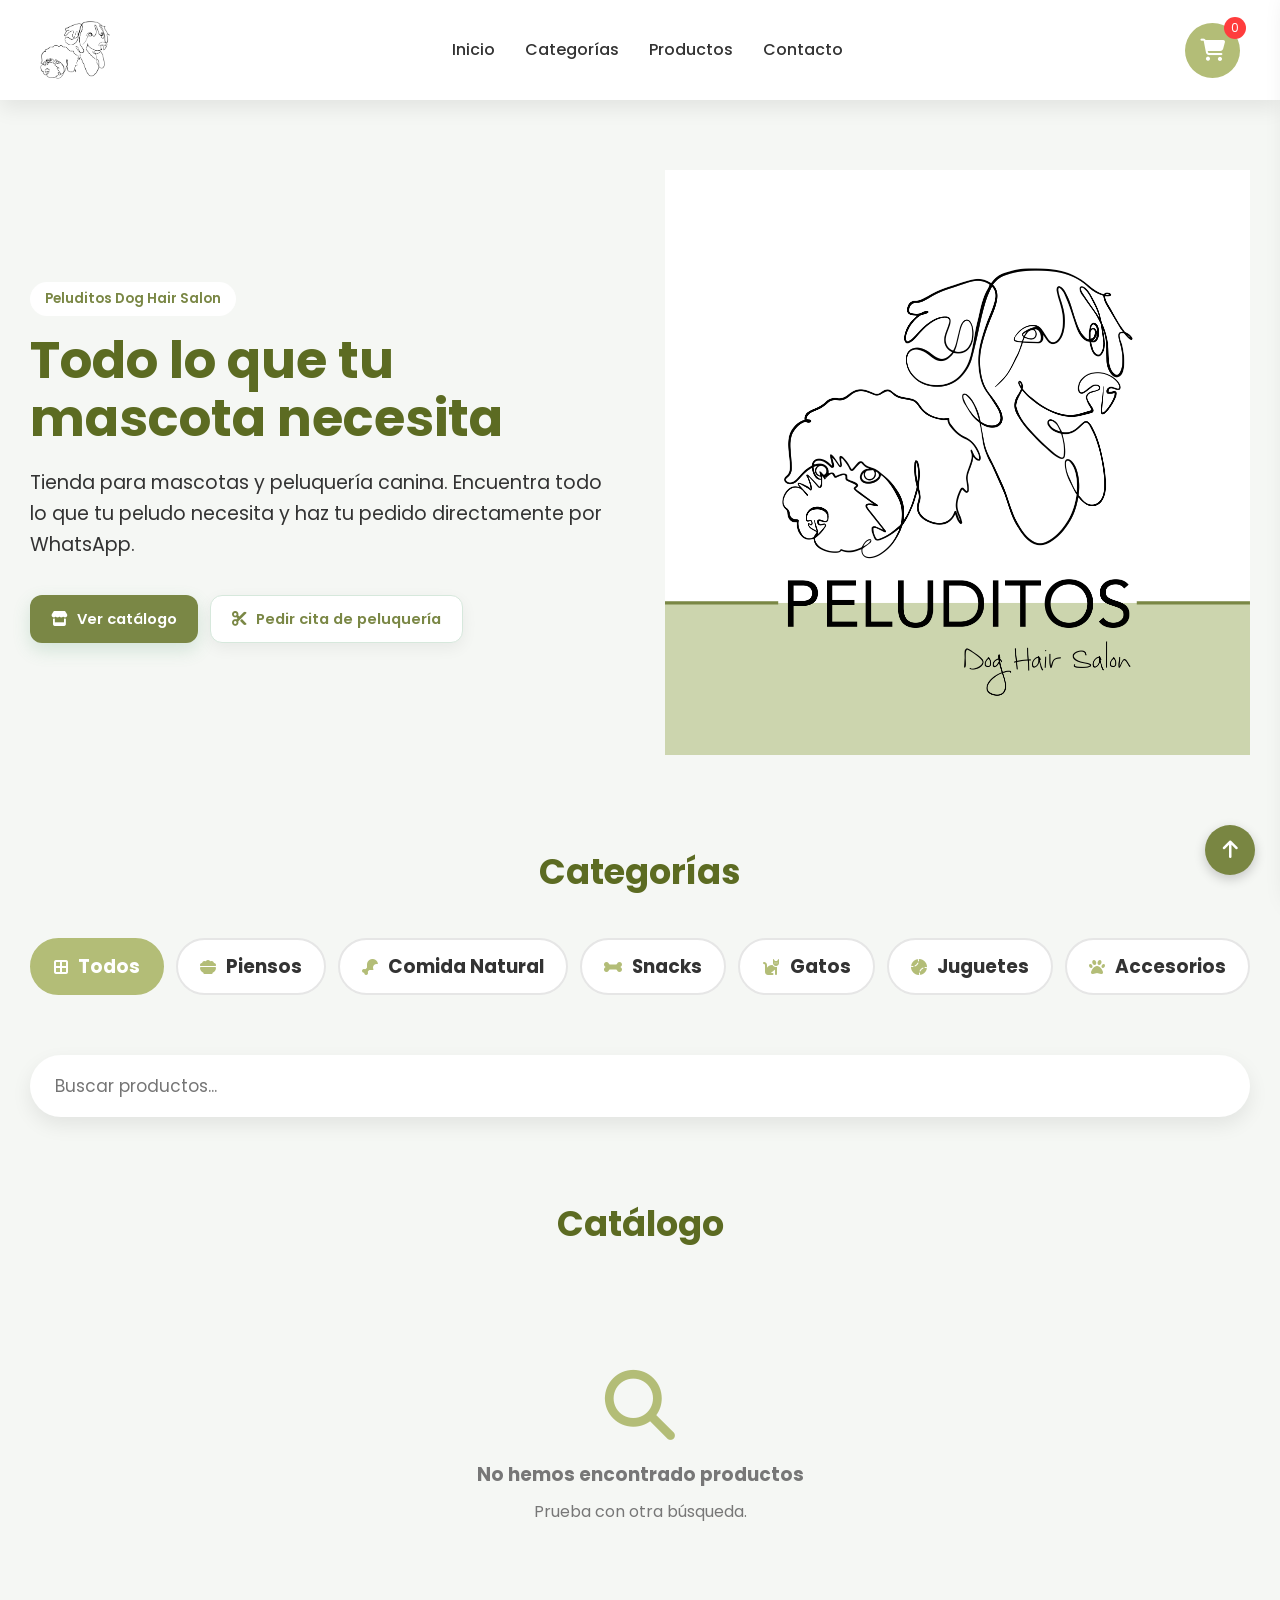
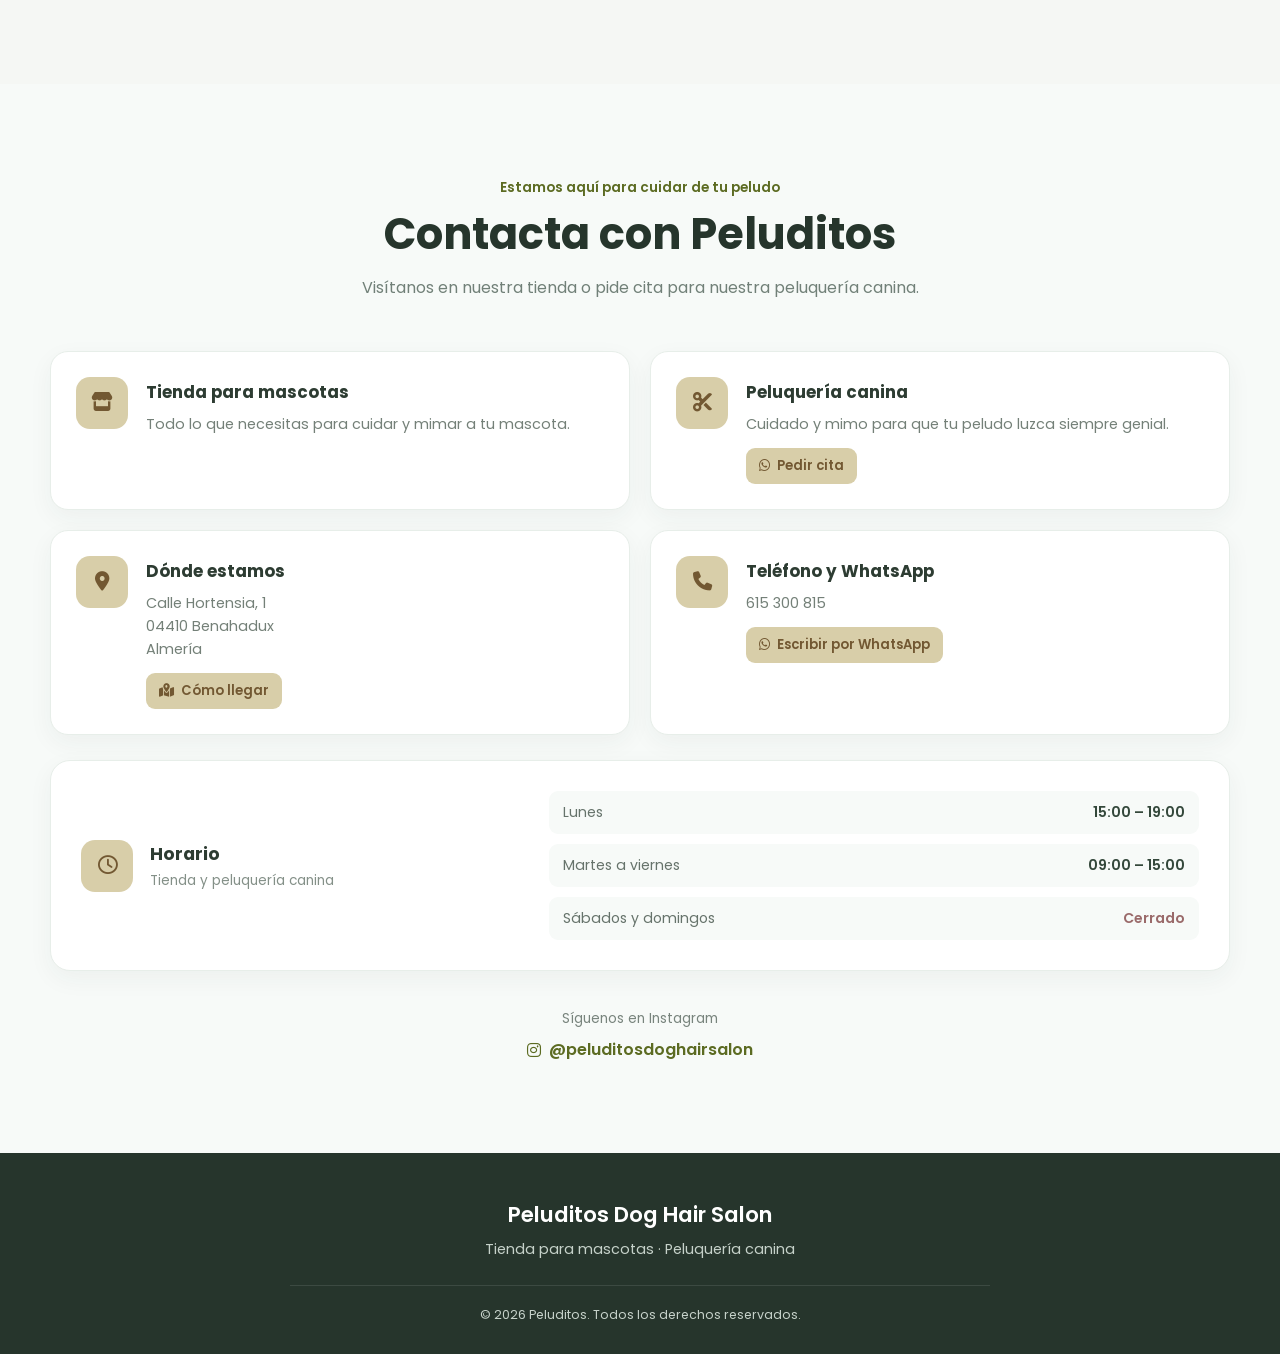
<file: index.html>
<!DOCTYPE html>
<html lang="es">

<head>

    <meta charset="UTF-8">
    <meta name="viewport" content="width=device-width, initial-scale=1.0">

    <title>Peluditos Dog Hair Salon | Tienda para mascotas</title>

    <meta name="description" content="Catálogo online de Peluditos.">

    <!-- Tipografía -->

    <link rel="preconnect" href="https://fonts.googleapis.com">

    <link rel="preconnect" href="https://fonts.gstatic.com" crossorigin>

    <link href="https://fonts.googleapis.com/css2?family=Poppins:wght@300;400;500;600;700&display=swap" rel="stylesheet">

    <!-- Font Awesome -->

    <link rel="stylesheet"
        href="https://cdnjs.cloudflare.com/ajax/libs/font-awesome/6.7.2/css/all.min.css">

    <!-- CSS -->

    <link rel="stylesheet" href="css/style.css">

</head>

<body>

    <!--=========================
            CABECERA
    ==========================-->

    <header class="header">

        <div class="logo">

            <img src="img/logo.png" alt="Peluditos">

        </div>

        <nav>

            <ul>

                <li><a href="#inicio">Inicio</a></li>

                <li><a href="#categorias">Categorías</a></li>

                <li><a href="#productos">Productos</a></li>

                <li><a href="#contacto">Contacto</a></li>

            </ul>

        </nav>

        <button id="btnCarrito" class="btn-carrito">

            <i class="fa-solid fa-cart-shopping"></i>

            <span id="contador">0</span>

        </button>

    </header>

    <!--=========================
            HERO
    ==========================-->

    <section id="inicio" class="hero">

        <div class="hero-texto">

            <span class="hero-etiqueta">
                Peluditos Dog Hair Salon
            </span>

            <h1>
                Todo lo que tu mascota necesita
            </h1>

            <p>
                Tienda para mascotas y peluquería canina.
                Encuentra todo lo que tu peludo necesita
                y haz tu pedido directamente por WhatsApp.
            </p>

            <div class="hero-botones">

                <a href="#productos" class="btn-principal">
                    <i class="fa-solid fa-store"></i>
                    Ver catálogo
                </a>

                <a
                    href="https://wa.me/34615300815?text=Hola%20Peluditos,%20quiero%20pedir%20cita%20para%20la%20peluquer%C3%ADa%20canina."
                    class="btn-cita"
                    target="_blank">

                    <i class="fa-solid fa-scissors"></i>
                    Pedir cita de peluquería

                </a>

            </div>

        </div>


        <div class="hero-imagen">

            <img
                src="img/hero.webp"
                alt="Peluditos - Tienda y peluquería canina">

        </div>

    </section>

    <!--=========================
            CATEGORÍAS
    ==========================-->

    <section id="categorias" class="categorias">

        <h2>Categorías</h2>

        <div id="listaCategorias"></div>

    </section>


    <!--=========================
            BUSCADOR
    ==========================-->

    <section class="buscador">

        <input
            type="text"
            id="txtBuscar"
            placeholder="Buscar productos...">

    </section>

    
    <!--=========================
            PRODUCTOS
    ==========================-->

    <section id="productos" class="productos">

        <h2>Catálogo</h2>

        <div id="listaProductos"></div>

    </section>

    <!--=========================
            PANEL CARRITO
    ==========================-->

    <aside id="panelCarrito">

        <!-- CABECERA -->

        <div class="cabecera-carrito">

            <h2>Tu pedido</h2>

            <button id="cerrarCarrito">

                <i class="fa-solid fa-xmark"></i>

            </button>

        </div>


        <!-- PRODUCTOS DEL CARRITO -->

        <div id="contenidoCarrito"></div>


        <!-- PIE DEL CARRITO -->

        <div class="pie-carrito">

            <h3>

                Total:

                <span id="importeTotal">
                    0,00 €
                </span>

            </h3>

            <button
                id="btnIrCarrito"
                class="btn-ir-carrito"
                type="button">

                <i class="fa-solid fa-cart-shopping"></i>

                Ir al carrito

            </button>

            <button
                id="btnVaciarCarrito"
                class="btn-vaciar-carrito"
                type="button">

                <i class="fa-solid fa-trash"></i>

                Vaciar carrito

            </button>
        </div>      

    </aside>

            <div id="modalProducto" class="modal-producto">

                <div class="modal-contenido">

                    <button id="cerrarModal" class="cerrar-modal">
                        <i class="fa-solid fa-xmark"></i>
                    </button>

                    <div id="contenidoModal"></div>

                </div>

            </div>
        <div id="overlay"></div>

    <!--=========================
            CONTACTO
    ==========================-->

    <section id="contacto" class="contacto">

        <div class="contacto-contenedor">

            <div class="contacto-titulo">

                <span class="contacto-etiqueta">
                    Estamos aquí para cuidar de tu peludo
                </span>

                <h2>
                    Contacta con Peluditos
                </h2>

                <p>
                    Visítanos en nuestra tienda o pide cita
                    para nuestra peluquería canina.
                </p>

            </div>


            <!--=========================
                    INFORMACIÓN
            ==========================-->

            <div class="contacto-grid">


                <!-- TIENDA -->

                <div class="contacto-card">

                    <div class="contacto-icono">

                        <i class="fa-solid fa-store"></i>

                    </div>

                    <div>

                        <h3>
                            Tienda para mascotas
                        </h3>

                        <p>
                            Todo lo que necesitas para
                            cuidar y mimar a tu mascota.
                        </p>

                    </div>

                </div>


                <!-- PELUQUERÍA -->

                <div class="contacto-card">

                    <div class="contacto-icono">

                        <i class="fa-solid fa-scissors"></i>

                    </div>

                    <div>

                        <h3>
                            Peluquería canina
                        </h3>

                        <p>
                            Cuidado y mimo para que tu
                            peludo luzca siempre genial.
                        </p>

                        <a
                            href="https://wa.me/34615300815?text=Hola%20Peluditos,%20quiero%20pedir%20cita%20para%20la%20peluquer%C3%ADa%20canina."
                            class="contacto-boton"
                            target="_blank">

                            <i class="fa-brands fa-whatsapp"></i>

                            Pedir cita

                        </a>

                    </div>

                </div>


                <!-- DIRECCIÓN -->

                <div class="contacto-card">

                    <div class="contacto-icono">

                        <i class="fa-solid fa-location-dot"></i>

                    </div>

                    <div>

                        <h3>
                            Dónde estamos
                        </h3>

                        <p>
                            Calle Hortensia, 1<br>
                            04410 Benahadux<br>
                            Almería
                        </p>

                        <a
                            href="https://www.google.com/maps/search/?api=1&query=Calle+Hortensia+1,+04410+Benahadux,+Almer%C3%ADa"
                            class="contacto-boton"
                            target="_blank">

                            <i class="fa-solid fa-map-location-dot"></i>

                            Cómo llegar

                        </a>

                    </div>

                </div>


                <!-- TELÉFONO -->

                <div class="contacto-card">

                    <div class="contacto-icono">

                        <i class="fa-solid fa-phone"></i>

                    </div>

                    <div>

                        <h3>
                            Teléfono y WhatsApp
                        </h3>

                        <p>
                            615 300 815
                        </p>

                        <a
                            href="https://wa.me/34615300815"
                            class="contacto-boton"
                            target="_blank">

                            <i class="fa-brands fa-whatsapp"></i>

                            Escribir por WhatsApp

                        </a>

                    </div>

                </div>


            </div>


            <!--=========================
                    HORARIO
            ==========================-->

            <div class="horario">

                <div class="horario-cabecera">

                    <i class="fa-regular fa-clock"></i>

                    <div>

                        <h3>
                            Horario
                        </h3>

                        <p>
                            Tienda y peluquería canina
                        </p>

                    </div>

                </div>


                <div class="horario-lineas">

                    <div class="horario-linea">

                        <span>
                            Lunes
                        </span>

                        <strong>
                            15:00 – 19:00
                        </strong>

                    </div>


                    <div class="horario-linea">

                        <span>
                            Martes a viernes
                        </span>

                        <strong>
                            09:00 – 15:00
                        </strong>

                    </div>


                    <div class="horario-linea cerrado">

                        <span>
                            Sábados y domingos
                        </span>

                        <strong>
                            Cerrado
                        </strong>

                    </div>

                </div>

            </div>


            <!--=========================
                    INSTAGRAM
            ==========================-->

            <div class="contacto-instagram">

                <p>
                    Síguenos en Instagram
                </p>

                <a
                    href="https://www.instagram.com/peluditosdoghairsalon/"
                    target="_blank">

                    <i class="fa-brands fa-instagram"></i>

                    @peluditosdoghairsalon

                </a>

            </div>


        </div>

    </section>


    <!--=========================
            FOOTER
    ==========================-->

    <footer class="footer">

        <div class="footer-contenido">

            <h2>
                Peluditos Dog Hair Salon
            </h2>

            <p>
                Tienda para mascotas · Peluquería canina
            </p>

            <p class="footer-copy">
                © 2026 Peluditos. Todos los derechos reservados.
            </p>

        </div>

    </footer>

    <button
        id="btnSubir"
        class="btn-subir"
        aria-label="Subir a categorías">

        <i class="fa-solid fa-arrow-up"></i>

    </button>
  
    <!-- JavaScript -->

        <script src="js/datos.js"></script>
        <script src="js/productos.js"></script>
        <script src="js/categorias.js"></script>
        <script src="js/ui.js"></script>
        <script src="js/carrito.js"></script>
        <script src="js/buscador.js"></script>
        <script src="js/whatsapp.js"></script>
        <script src="js/app.js"></script>

</body>

</html>
</file>
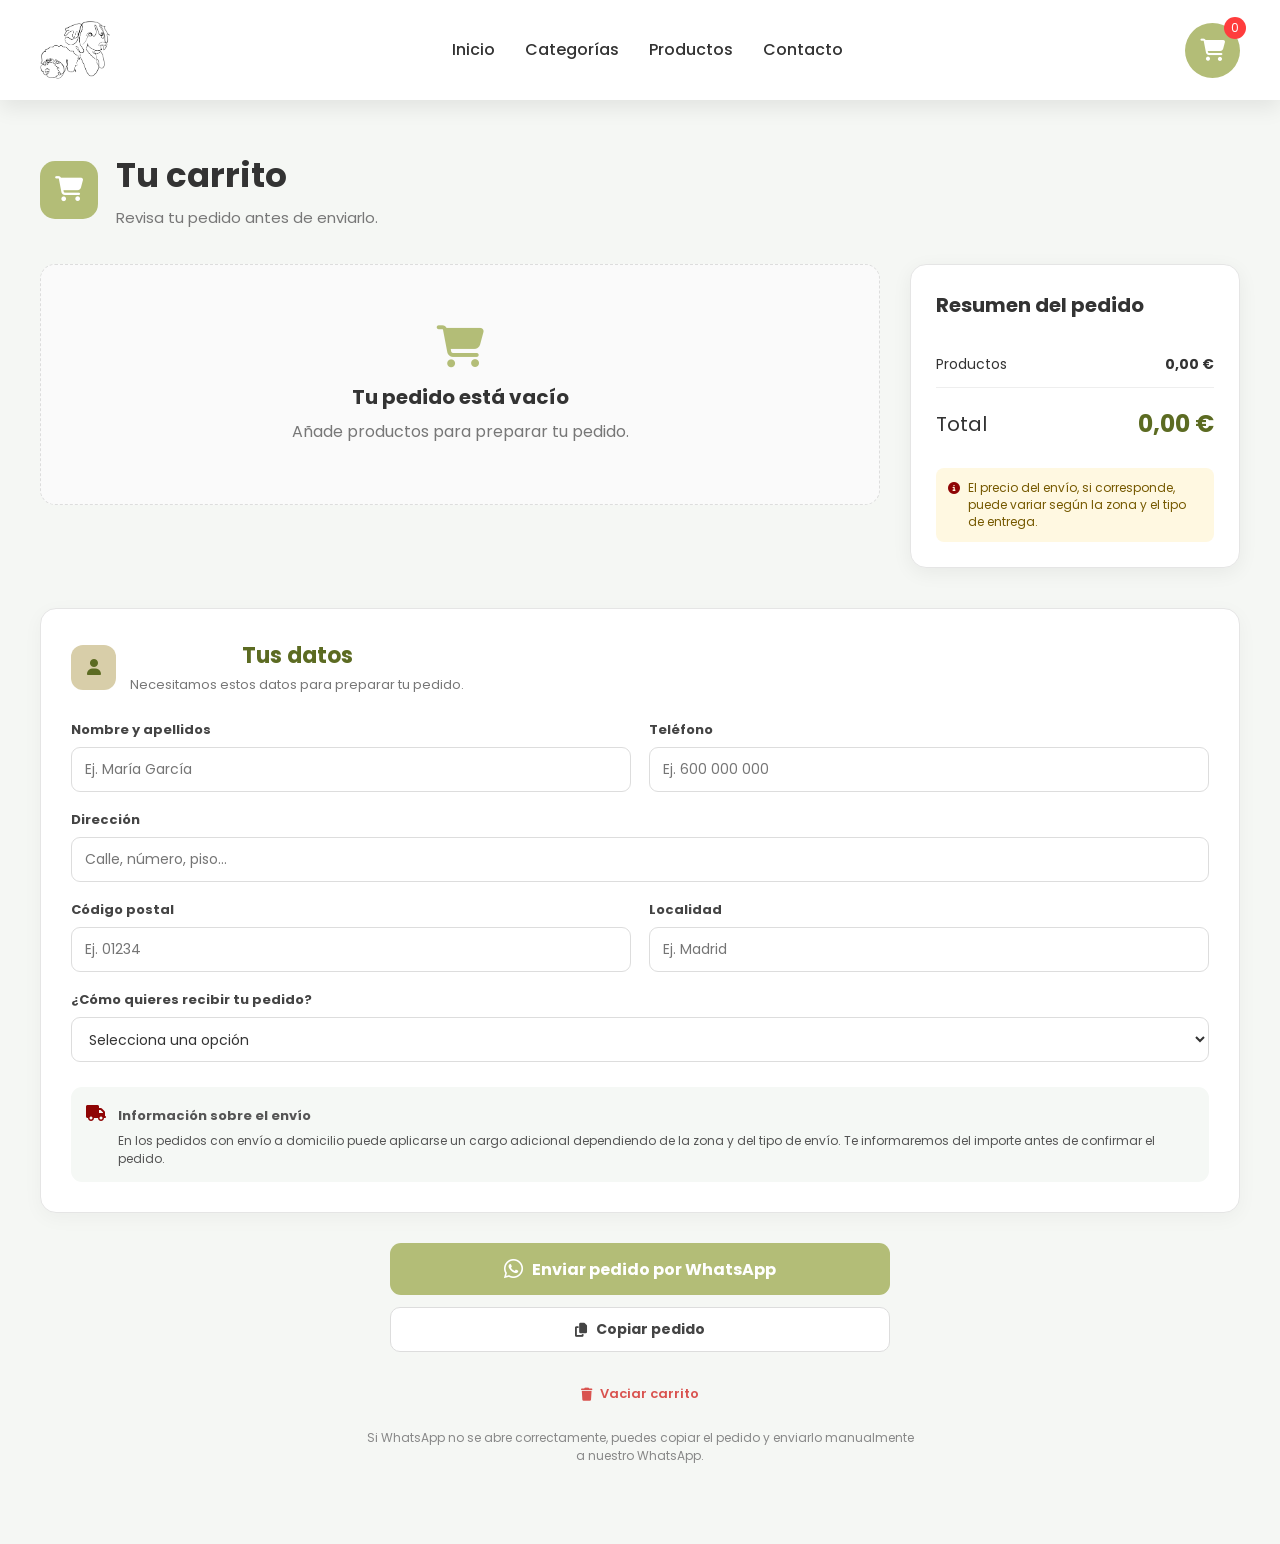
<file: carrito.html>
<!DOCTYPE html>
<html lang="es">

<head>

    <meta charset="UTF-8">

    <meta
        name="viewport"
        content="width=device-width, initial-scale=1.0"
    >

    <title>Tu carrito | Peluditos</title>


    <!-- CSS -->

    <link
        rel="stylesheet"
        href="css/style.css"
    >

    <link
    href="https://fonts.googleapis.com/css2?family=Poppins:wght@300;400;500;600;700&display=swap"
    rel="stylesheet"
>

    <!-- Font Awesome -->

    <link
        rel="stylesheet"
        href="https://cdnjs.cloudflare.com/ajax/libs/font-awesome/6.5.2/css/all.min.css"
    >

</head>


<body>

<!--=========================
        CABECERA
==========================-->

<header class="header">


    <div class="logo">

        <a href="index.html">

            <img
                src="img/logo.png"
                alt="Peluditos"
            >

        </a>

    </div>


    <nav>

        <ul>

            <li>
                <a href="index.html#inicio">
                    Inicio
                </a>
            </li>


            <li>
                <a href="index.html#categorias">
                    Categorías
                </a>
            </li>


            <li>
                <a href="index.html#productos">
                    Productos
                </a>
            </li>


            <li>
                <a href="index.html#contacto">
                    Contacto
                </a>
            </li>

        </ul>

    </nav>


    <a
        href="carrito.html"
        id="btnCarrito"
        class="btn-carrito"
        aria-label="Abrir carrito"
    >

        <i class="fa-solid fa-cart-shopping"></i>

        <span id="contador">
            0
        </span>

    </a>


</header>

    <!-- =====================================================
         CONTENIDO
    ====================================================== -->

    <main class="pagina-carrito">


        <div class="contenedor-carrito">


            <!-- =================================================
                 TÍTULO
            ================================================== -->

            <div class="titulo-pagina">

                <span>

                    <i class="fa-solid fa-cart-shopping"></i>

                </span>


                <div>

                    <h1>
                        Tu carrito
                    </h1>

                    <p>
                        Revisa tu pedido antes de enviarlo.
                    </p>

                </div>

            </div>



            <!-- =================================================
                 PRODUCTOS + RESUMEN
            ================================================== -->

            <div class="zona-carrito">


                <!-- PRODUCTOS -->

                <section class="lista-carrito">

                    <div id="carritoPagina"></div>

                </section>



                <!-- RESUMEN -->

                <aside class="resumen-carrito">


                    <h2>
                        Resumen del pedido
                    </h2>


                    <div class="linea-resumen">

                        <span>
                            Productos
                        </span>

                        <strong id="subtotalCarrito">
                            0,00 €
                        </strong>

                    </div>


                    <div class="linea-resumen total">

                        <span>
                            Total
                        </span>

                        <strong id="totalCarrito">
                            0,00 €
                        </strong>

                    </div>


                    <div class="aviso-resumen">

                        <i class="fa-solid fa-circle-info"></i>

                        <span>
                            El precio del envío, si corresponde,
                            puede variar según la zona y el tipo
                            de entrega.
                        </span>

                    </div>


                </aside>

            </div>



            <!-- =================================================
                 DATOS DEL CLIENTE
            ================================================== -->

            <section class="seccion-datos">


                <div class="titulo-seccion">

                    <i class="fa-solid fa-user"></i>


                    <div>

                        <h2>
                            Tus datos
                        </h2>

                        <p>
                            Necesitamos estos datos para preparar
                            tu pedido.
                        </p>

                    </div>

                </div>



                <div class="formulario-pedido">


                    <!-- NOMBRE -->

                    <div class="campo">

                        <label for="clienteNombre">
                            Nombre y apellidos
                        </label>

                        <input
                            type="text"
                            id="clienteNombre"
                            placeholder="Ej. María García"
                            autocomplete="name"
                        >

                    </div>



                    <!-- TELÉFONO -->

                    <div class="campo">

                        <label for="clienteTelefono">
                            Teléfono
                        </label>

                        <input
                            type="tel"
                            id="clienteTelefono"
                            placeholder="Ej. 600 000 000"
                            autocomplete="tel"
                        >

                    </div>



                    <!-- DIRECCIÓN -->

                    <div class="campo campo-ancho">

                        <label for="clienteDireccion">
                            Dirección
                        </label>

                        <input
                            type="text"
                            id="clienteDireccion"
                            placeholder="Calle, número, piso..."
                            autocomplete="street-address"
                        >

                    </div>



                    <!-- CÓDIGO POSTAL -->

                    <div class="campo">

                        <label for="clienteCodigoPostal">
                            Código postal
                        </label>

                        <input
                            type="text"
                            id="clienteCodigoPostal"
                            placeholder="Ej. 01234"
                            inputmode="numeric"
                        >

                    </div>



                    <!-- LOCALIDAD -->

                    <div class="campo">

                        <label for="clienteLocalidad">
                            Localidad
                        </label>

                        <input
                            type="text"
                            id="clienteLocalidad"
                            placeholder="Ej. Madrid"
                            autocomplete="address-level2"
                        >

                    </div>



                    <!-- ENTREGA -->

                    <div class="campo campo-ancho">

                        <label for="clienteEntrega">
                            ¿Cómo quieres recibir tu pedido?
                        </label>

                        <select id="clienteEntrega">

                            <option value="">
                                Selecciona una opción
                            </option>

                            <option value="Recogida en tienda">
                                Recogida en tienda
                            </option>

                            <option value="Envío a domicilio">
                                Envío a domicilio
                            </option>

                        </select>

                    </div>

                </div>



                <!-- AVISO ENVÍO -->

                <div class="aviso-envio-grande">

                    <i class="fa-solid fa-truck"></i>


                    <div>

                        <strong>
                            Información sobre el envío
                        </strong>

                        <p>
                            En los pedidos con envío a domicilio
                            puede aplicarse un cargo adicional
                            dependiendo de la zona y del tipo
                            de envío. Te informaremos del importe
                            antes de confirmar el pedido.
                        </p>

                    </div>

                </div>


            </section>



            <!-- =================================================
                 BOTONES
            ================================================== -->

            <section class="acciones-carrito">


                <button
                    id="btnWhatsapp"
                    class="btn-whatsapp"
                    type="button"
                >

                    <i class="fa-brands fa-whatsapp"></i>

                    Enviar pedido por WhatsApp

                </button>



                <button
                    id="btnCopiarPedido"
                    class="btn-copiar-pedido"
                    type="button"
                >

                    <i class="fa-solid fa-copy"></i>

                    Copiar pedido

                </button>



                <button
                    id="btnVaciarCarrito"
                    class="btn-vaciar-carrito"
                    type="button"
                >

                    <i class="fa-solid fa-trash"></i>

                    Vaciar carrito

                </button>



                <p class="ayuda-whatsapp">

                    Si WhatsApp no se abre correctamente,
                    puedes copiar el pedido y enviarlo
                    manualmente a nuestro WhatsApp.

                </p>


            </section>


        </div>

    </main>



    <!-- =====================================================
         SCRIPTS
    ====================================================== -->

    <script src="js/productos.js"></script>

    <script src="js/carrito.js"></script>

    <script src="js/whatsapp.js"></script>


    <script>

        document.addEventListener(
            "DOMContentLoaded",
            function(){

                actualizarContador();

                dibujarCarrito();

            }
        );

    </script>


</body>

</html>
</file>
<file: css/style.css>
/* =========================
   VARIABLES
========================= */

:root {
    --verde: #b3bd77;
    --verde-oscuro: #5c6b22;
    --marron-suave: #D8CEA9;
    --marron-oscuro: #725832;

    --rojo: #d32f2f;
    --rojo-claro: #fff5f5;

    --amarillo-claro: #fff8e1;
    --amarillo-texto: #765900;

    --texto: #333;
    --texto-suave: #666;
    --texto-gris: #777;

    --blanco: #fff;
    --fondo: #f5f7f4;
    --fondo-contacto: #f7faf8;

    --borde: #e5e5e5;
    --borde-verde: #d6e8dc;

    --sombra: 0 8px 20px rgba(0, 0, 0, .08);
    --radio: 18px;
}

/* =========================
   RESET
========================= */

* {
    margin: 0;
    padding: 0;
    box-sizing: border-box;
}

html {
    scroll-behavior: smooth;
}

body {
    font-family: "Poppins", sans-serif;
    background: var(--fondo);
    color: var(--texto);
}

a {
    color: inherit;
    text-decoration: none;
}

img {
    display: block;
    max-width: 100%;
}

button,
input,
select {
    font-family: inherit;
}

button {
    border: 0;
    cursor: pointer;
}

/* =========================
   TITULOS GENERALES
========================= */

section h2 {
    margin-bottom: 40px;
    color: var(--verde-oscuro);
    text-align: center;
    font-size: 2.2rem;
}

/* =========================================================
   HEADER
========================================================= */

.header {
    position: sticky;
    top: 0;
    z-index: 1000;

    display: flex;
    align-items: center;
    justify-content: space-between;

    padding: 15px 40px;

    background: var(--blanco);
    box-shadow: var(--sombra);
}

.logo {
    display: flex;
    align-items: center;
}

.logo img {
    height: 70px;
}

.header nav ul {
    display: flex;
    align-items: center;
    gap: 30px;
    list-style: none;
}

.header nav a {
    display: flex;
    align-items: center;
    justify-content: center;

    font-weight: 500;
    line-height: 1;

    transition: color .25s ease;
}

.header nav a:hover {
    color: var(--verde);
}

/* =========================
   CARRITO HEADER
========================= */

.btn-carrito {
    position: relative;

    display: flex;
    align-items: center;
    justify-content: center;

    width: 55px;
    height: 55px;

    padding: 0;
    border-radius: 50%;

    background: var(--verde);
    color: var(--blanco);

    font-size: 22px;
}

.btn-carrito i {
    display: flex;
    align-items: center;
    justify-content: center;
}

#contador {
    position: absolute;
    top: -6px;
    right: -6px;

    display: flex;
    align-items: center;
    justify-content: center;

    width: 22px;
    height: 22px;

    border-radius: 50%;
    background: #ff3d3d;
    color: var(--blanco);

    font-size: 12px;
    line-height: 1;
}

/* =========================================================
   HERO
========================================================= */

.hero {
    display: grid;
    grid-template-columns: 1fr 1fr;
    align-items: center;
    gap: 50px;

    max-width: 1300px;
    margin: auto;
    padding: 70px 30px;
}

.hero h1 {
    margin-bottom: 20px;

    color: var(--verde-oscuro);
    font-size: 3.2rem;
    line-height: 1.15;
}

.hero p {
    margin-bottom: 35px;
    font-size: 1.2rem;
    line-height: 1.6;
}

.hero-imagen img {
    width: 100%;
}

/* =========================
   ETIQUETA HERO
========================= */

.hero-etiqueta {
    display: inline-flex;
    align-items: center;
    gap: 8px;

    margin-bottom: 15px;
    padding: 7px 15px;

    border-radius: 30px;
    background: #ffffff;
    color: #7A8745;

    font-size: .85rem;
    font-weight: 600;
}

/* =========================
   BOTONES HERO
========================= */

.hero-botones {
    display: flex;
    align-items: center;
    flex-wrap: wrap;
    gap: 12px;

    margin-top: 25px;
}

.hero-botones .btn-principal,
.hero-botones .btn-cita {
    display: inline-flex;
    align-items: center;
    justify-content: center;
    gap: 9px;

    min-height: 48px;
    padding: 12px 21px;

    border-radius: 12px;

    font-size: .92rem;
    font-weight: 600;

    transition:
        transform .2s ease,
        box-shadow .2s ease,
        background .2s ease;
}

.hero-botones .btn-principal:hover,
.hero-botones .btn-cita:hover {
    transform: translateY(-2px);
}

.hero-botones .btn-principal {
    background: #7A8745;
    color: var(--blanco);
    box-shadow: 0 7px 18px rgba(75, 155, 104, .20);
}

.hero-botones .btn-principal:hover {
    box-shadow: 0 10px 24px rgba(75, 155, 104, .28);
}

.hero-botones .btn-cita {
    background: var(--blanco);
    color: #7A8745;
    border: 1px solid var(--borde-verde);
    box-shadow: 0 5px 16px rgba(0, 0, 0, .06);
}

.hero-botones .btn-cita:hover {
    background: #f3faf5;
    border-color: #b9d9c4;
}

/* =========================================================
   CATEGORIAS
========================================================= */

.categorias {
    padding: 20px 30px;
}

#listaCategorias {
    display: flex;
    flex-wrap: wrap;
    justify-content: center;
    gap: 12px;
}

.categoria {
    display: flex;
    align-items: center;
    gap: 10px;

    padding: 12px 22px;

    border: 2px solid #e6e6e6;
    border-radius: 999px;

    background: var(--blanco);

    font-weight: 600;

    transition:
        border-color .25s ease,
        transform .25s ease,
        background .25s ease;
}

.categoria i {
    color: var(--verde);
}

.categoria:hover {
    border-color: var(--verde);
    transform: translateY(-2px);
}

.categoria.activa {
    border-color: var(--verde);
    background: var(--verde);
    color: var(--blanco);
}

.categoria.activa i {
    color: var(--blanco);
}

/* =========================================================
   BUSCADOR
========================================================= */

.buscador {
    max-width: 1300px;
    margin: 40px auto;
    padding: 0 30px;
}

#txtBuscar {
    width: 100%;
    padding: 18px 25px;

    border: 0;
    border-radius: 50px;

    background: var(--blanco);
    box-shadow: var(--sombra);

    font-size: 17px;
}

#txtBuscar:focus {
    outline: 2px solid var(--verde);
}

/* =========================================================
   PRODUCTOS
========================================================= */

.productos {
    max-width: 1300px;
    margin: 80px auto;
    padding: 0 30px;
}

#listaProductos {
    display: grid;
    grid-template-columns: repeat(auto-fit, minmax(260px, 1fr));
    gap: 30px;
}

.producto {
    overflow: hidden;

    border-radius: var(--radio);
    background: var(--blanco);
    box-shadow: var(--sombra);

    animation: aparecer .35s ease;

    transition: transform .25s ease;
}

.producto:hover {
    transform: translateY(-6px);
}

.producto img{
    width:100%;
    aspect-ratio:1 / 1;
    object-fit:contain;
    background:#fafafa;
    border-radius:18px 18px 0 0;
}

.info-producto {
    padding: 20px;
}

.info-producto h3 {
    min-height: 55px;
    margin-bottom: 10px;

    font-size: 20px;
    line-height: 1.35;
}

.descripcion {
    min-height: 45px;
    margin-bottom: 15px;

    color: var(--texto-suave);
    font-size: 15px;
    line-height: 1.5;
}

.precio {
    margin-bottom: 18px;

    color: var(--verde-oscuro);
    font-size: 28px;
    font-weight: 700;
}

.precio-oferta {
    display: flex;
    align-items: center;
    gap: 10px;

    margin: 15px 0;
}

.precio-anterior {
    color: #999;
    font-size: 15px;
    text-decoration: line-through;
}

.precio-nuevo {
    color: #e53935;
    font-size: 24px;
    font-weight: 800;
}

.etiqueta-oferta {
    display: inline-flex;
    align-items: center;
    justify-content: center;

    padding: 5px 9px;

    background: #e53935;
    color: white;

    border-radius: 6px;

    font-size: 12px;
    font-weight: 700;
    line-height: 1;

    white-space: nowrap;
}

/* =========================
   BOTONES PRODUCTO
========================= */

.btn-anadir {
    width: 100%;
    height: 48px;

    border-radius: 40px;

    background: var(--verde);
    color: var(--blanco);

    font-size: 16px;

    transition:
        background .25s ease,
        transform .2s ease;
}

.btn-anadir:hover {
    background: var(--verde-oscuro);
    transform: translateY(-1px);
}

.btn-detalles {
    width: 100%;
    height: 44px;

    margin-top: 10px;

    border-radius: 40px;

    background: #f1f3f1;
    color: var(--verde-oscuro);

    font-size: 15px;
    font-weight: 600;

    transition:
        background .25s ease,
        transform .2s ease;
}

.btn-detalles:hover {
    background: #e4e9e4;
    transform: translateY(-1px);
}

/* =========================================================
   DESPLEGABLE DE PESOS
========================================================= */

.selector-peso {
    display: flex;
    flex-direction: column;
    gap: 7px;

    margin: 14px 0 12px;
}

.titulo-peso {
    display: block;

    color: #555;
    font-size: .82rem;
    font-weight: 700;
}

.select-peso {
    width: 100%;
    min-height: 44px;

    padding: 10px 42px 10px 14px;

    border: 1px solid #d9d9d9;
    border-radius: 10px;

    background-color: var(--blanco);
    background-image:
        linear-gradient(45deg, transparent 50%, #555 50%),
        linear-gradient(135deg, #555 50%, transparent 50%);
    background-position:
        calc(100% - 18px) 19px,
        calc(100% - 12px) 19px;
    background-repeat: no-repeat;
    background-size:
        6px 6px,
        6px 6px;

    color: var(--texto);

    appearance: none;
    cursor: pointer;

    font-size: .95rem;
    font-weight: 600;

    outline: none;

    transition:
        border-color .2s ease,
        box-shadow .2s ease,
        background-color .2s ease;
}

.select-peso:hover {
    border-color: #aaa;
    background-color: #fafafa;
}

.select-peso:focus,
.select-peso:focus-visible {
    border-color: #7A8745;
    box-shadow: 0 0 0 3px rgba(106, 170, 100, .15);
}

.select-peso:focus-visible {
    outline: 2px solid #7A8745;
    outline-offset: 2px;
}

.select-peso option {
    padding: 10px;
    font-size: .95rem;
}

.select-peso:disabled {
    opacity: .6;
    cursor: not-allowed;
    background-color: #f5f5f5;
}

.producto .selector-peso {
    margin-top: 12px;
    margin-bottom: 12px;
}

.producto .select-peso {
    min-height: 42px;
}

.selector-peso-modal .selector-peso {
    margin: 18px 0 16px;
}

.selector-peso-modal .select-peso {
    min-height: 46px;
    font-size: 1rem;
}

.producto:hover .select-peso {
    border-color: #c8c8c8;
}

/* =========================================================
   OVERLAY
========================================================= */

#overlay {
    position: fixed;
    inset: 0;
    z-index: 999;

    background: rgba(0, 0, 0, .45);

    opacity: 0;
    visibility: hidden;

    transition:
        opacity .3s ease,
        visibility .3s ease;
}

#overlay.activo {
    opacity: 1;
    visibility: visible;
}

/* =========================================================
   PANEL CARRITO
========================================================= */

#panelCarrito {
    position: fixed;
    top: 0;
    right: -420px;
    z-index: 1000;

    display: flex;
    flex-direction: column;

    width: 400px;
    max-width: 100%;
    height: 100vh;

    background: var(--blanco);
    box-shadow: -8px 0 25px rgba(0, 0, 0, .15);

    transition: right .3s ease;
}

#panelCarrito.abierto {
    right: 0;
}

.cabecera-carrito {
    display: flex;
    align-items: center;
    justify-content: space-between;

    padding: 20px;

    border-bottom: 1px solid #ececec;
}

.cabecera-carrito h2 {
    margin: 0;
    font-size: 21px;
}

#cerrarCarrito {
    display: flex;
    align-items: center;
    justify-content: center;

    width: 38px;
    height: 38px;

    border-radius: 50%;
    background: #f1f1f1;

    color: var(--texto);
    font-size: 18px;

    transition: background .2s ease;
}

#cerrarCarrito:hover {
    background: #e7e7e7;
}

#contenidoCarrito {
    flex: 1;
    overflow-y: auto;
    padding: 20px;
}

.pie-carrito {
    padding: 20px;
    border-top: 1px solid #ececec;
}

.pie-carrito h3 {
    margin-bottom: 5px;
}

/* =========================================================
   ITEMS DEL CARRITO
========================================================= */

.item-carrito {
    display: flex;
    align-items: center;
    gap: 15px;

    margin-bottom: 15px;
    padding: 18px;

    border: 1px solid #e7e7e7;
    border-radius: 15px;

    background: var(--blanco);
    box-shadow: 0 3px 12px rgba(0, 0, 0, .04);
}

.item-carrito img {
    width: 85px;
    height: 85px;

    flex-shrink: 0;

    border-radius: 12px;
    background: #fafafa;

    object-fit: contain;
}

.info-item {
    flex: 1;
    min-width: 0;
}

.info-item h4 {
    margin-bottom: 7px;
    font-size: 16px;
}

.info-item p {
    margin-bottom: 8px;

    color: var(--texto-suave);
    font-size: 13px;
}

.subtotal-item {
    display: block;
    margin-bottom: 12px;
    font-size: 14px;
}

/* =========================
   CONTROLES CARRITO
========================= */

.controles {
    display: flex;
    align-items: center;
    gap: 7px;
}

.controles button {
    display: flex;
    align-items: center;
    justify-content: center;

    width: 32px;
    height: 32px;

    padding: 0;

    border: 1px solid #ddd;
    border-radius: 8px;

    background: var(--blanco);
    color: var(--texto);

    font-size: 16px;

    transition:
        background .2s ease,
        border-color .2s ease,
        transform .2s ease;
}

.controles button:hover {
    background: #f3f8f3;
    border-color: var(--verde);
    transform: scale(1.04);
}

.controles strong {
    min-width: 25px;
    text-align: center;
}

.controles button[data-accion="borrar"] {
    margin-left: 8px;
    border-color: transparent;
    color: #d9534f;
}

/* =========================================================
   BOTONES DEL CARRITO
========================================================= */

.btn-ir-carrito {
    display: flex;
    align-items: center;
    justify-content: center;
    gap: 8px;

    width: 100%;
    min-height: 46px;

    margin-top: 15px;

    border-radius: 10px;

    background: var(--verde);
    color: var(--blanco);

    font-size: 15px;
    font-weight: 700;

    transition:
        transform .2s ease,
        opacity .2s ease;
}

.btn-ir-carrito:hover {
    opacity: .9;
    transform: translateY(-1px);
}

.btn-ir-carrito:active {
    transform: translateY(0);
}

.btn-vaciar-carrito {
    display: flex;
    align-items: center;
    justify-content: center;
    gap: 8px;

    width: 100%;
    min-height: 44px;

    margin-top: 10px;

    border: 1px solid #e0e0e0;
    border-radius: 50px;

    background: var(--blanco);
    color: #777;

    font-size: 14px;
    font-weight: 600;

    transition:
        background .25s ease,
        border-color .25s ease,
        color .25s ease;
}

.btn-vaciar-carrito:hover {
    background: var(--rojo-claro);
    border-color: #e57373;
    color: var(--rojo);
}

/* =========================================================
   DATOS DEL CLIENTE
========================================================= */

.datos-cliente {
    overflow: hidden;

    margin-top: 15px;
    padding: 12px;

    border: 1px solid #e5e5e5;
    border-radius: 12px;

    background: #f8f9f8;
}

.btn-mostrar-datos {
    display: flex;
    align-items: center;
    justify-content: space-between;

    width: 100%;
    min-height: 42px;

    padding: 0 5px;

    background: transparent;

    color: var(--texto);

    font-size: 16px;
    font-weight: 700;
}

.btn-mostrar-datos span {
    display: flex;
    align-items: center;
    gap: 8px;
}

.btn-mostrar-datos span i {
    color: var(--verde);
}

#flechaDatos {
    color: #888;
    font-size: 13px;

    transition: transform .25s ease;
}

.datos-cliente-contenido {
    display: none;
    padding-top: 8px;
}

.datos-cliente.abierto .datos-cliente-contenido {
    display: block;
}

.datos-cliente.abierto #flechaDatos {
    transform: rotate(180deg);
}

.datos-cliente input,
.datos-cliente select {
    width: 100%;
    height: 38px;

    margin-bottom: 7px;
    padding: 0 10px;

    border: 1px solid #ddd;
    border-radius: 8px;

    background: var(--blanco);

    color: var(--texto);
    font-size: 13px;

    outline: none;
}

.datos-cliente input:focus,
.datos-cliente select:focus {
    border-color: var(--verde);
}

.datos-cliente h3 {
    margin: 0 0 3px;
    font-size: 16px;
}

.datos-ayuda {
    margin: 0 0 10px;
    color: var(--texto-gris);
    font-size: 12px;
}

.datos-fila {
    display: grid;
    grid-template-columns: 120px 1fr;
    gap: 10px;
}

/* =========================================================
   AVISOS
========================================================= */

.aviso-envio,
.aviso-resumen {
    display: flex;
    align-items: flex-start;
    gap: 8px;

    border-radius: 8px;

    background: var(--amarillo-claro);
    color: var(--amarillo-texto);

    line-height: 1.4;
}

.aviso-envio {
    margin-top: 3px;
    padding: 8px;
    font-size: 11px;
}

.aviso-envio i,
.aviso-resumen i {
    margin-top: 2px;
    color: #8f0505;
}

.ayuda-whatsapp {
    margin: 10px 5px 0;

    color: #777;
    text-align: center;
    font-size: 12px;
    line-height: 1.45;
}

/* =========================================================
   BOTONES PEDIDO / WHATSAPP
========================================================= */

.acciones-pedido {
    display: flex;
    flex-direction: column;
    gap: 9px;

    margin-top: 12px;
}

.btn-whatsapp,
.btn-copiar-pedido {
    display: flex;
    align-items: center;
    justify-content: center;
    gap: 9px;

    width: 100%;
    min-height: 46px;

    border-radius: 50px;

    font-size: 14px;
    font-weight: 700;
}

.btn-whatsapp {
    background: #25d366;
    color: var(--blanco);

    transition:
        background .25s ease,
        transform .25s ease,
        box-shadow .25s ease;
}

.btn-whatsapp:hover {
    background: #1ebe5d;
    transform: translateY(-2px);
    box-shadow: 0 8px 20px rgba(37, 211, 102, .25);
}

.btn-whatsapp i {
    font-size: 22px;
}

.btn-copiar-pedido {
    border: 1px solid #ddd;
    background: var(--blanco);
    color: #555;
}

.btn-copiar-pedido:hover {
    background: #f5f5f5;
}

/* =========================================================
   CARRITO VACIO / SIN RESULTADOS
========================================================= */

.carrito-vacio {
    padding: 60px 20px;

    border: 1px dashed #ddd;
    border-radius: 15px;

    background: #fafafa;

    text-align: center;
}

.carrito-vacio i,
.sin-resultados i {
    color: var(--verde);
}

.carrito-vacio i {
    margin-bottom: 15px;
    font-size: 42px;
}

.carrito-vacio h3 {
    margin-bottom: 7px;
    font-size: 20px;
}

.carrito-vacio p {
    color: var(--texto-gris);
}

.sin-resultados {
    grid-column: 1 / -1;

    padding: 80px 20px;

    color: var(--texto-gris);
    text-align: center;
}

.sin-resultados i {
    display: block;
    margin-bottom: 20px;
    font-size: 70px;
}

.sin-resultados h3 {
    margin-bottom: 10px;
}

/* =========================================================
   MODAL PRODUCTO
========================================================= */

.modal-producto {
    position: fixed;
    inset: 0;
    z-index: 2000;

    display: flex;
    align-items: center;
    justify-content: center;

    padding: 20px;

    background: rgba(0, 0, 0, .55);

    opacity: 0;
    visibility: hidden;

    transition:
        opacity .3s ease,
        visibility .3s ease;
}

.modal-producto.abierto {
    opacity: 1;
    visibility: visible;
}

.modal-contenido {
    position: relative;

    width: 900px;
    max-width: 100%;
    max-height: 90vh;

    overflow-y: auto;

    padding: 35px;

    border-radius: 25px;

    background: var(--blanco);
    box-shadow: 0 20px 60px rgba(0, 0, 0, .25);

    transform: translateY(20px);

    transition: transform .3s ease;
}

.modal-producto.abierto .modal-contenido {
    transform: translateY(0);
}

.cerrar-modal {
    position: absolute;
    top: 15px;
    right: 15px;
    z-index: 2;

    display: flex;
    align-items: center;
    justify-content: center;

    width: 40px;
    height: 40px;

    border-radius: 50%;

    background: #f1f1f1;
    color: var(--texto);

    font-size: 20px;
}

.cerrar-modal:hover {
    background: #e5e5e5;
}

.detalle-producto {
    display: grid;
    grid-template-columns: 1fr 1fr;
    align-items: center;
    gap: 40px;
}

.detalle-producto-imagen {
    width: 100%;
    max-height: 450px;

    border-radius: 20px;

    object-fit: contain;
}

.detalle-producto-info h2 {
    margin-bottom: 15px;
    text-align: left;
}

.detalle-producto-descripcion {
    margin-bottom: 20px;

    color: var(--texto-suave);
    line-height: 1.7;
}

.detalle-producto-precio {
    margin-bottom: 25px;

    color: var(--verde-oscuro);
    font-size: 32px;
    font-weight: 700;
}

.btn-modal-anadir {
    width: 100%;
    height: 52px;

    border-radius: 50px;

    background: var(--verde);
    color: var(--blanco);

    font-size: 17px;
    font-weight: 600;
}

.btn-modal-anadir:hover {
    background: var(--verde-oscuro);
}

/* =========================================================
   PAGINA DEL CARRITO
========================================================= */

.pagina-carrito {
    width: 100%;
    padding: 50px 20px 80px;
}

.contenedor-carrito {
    width: 100%;
    max-width: 1200px;
    margin: auto;
}

/* =========================
   TITULO
========================= */

.titulo-pagina {
    display: flex;
    align-items: center;
    gap: 18px;

    margin-bottom: 35px;
}

.titulo-pagina > span {
    display: flex;
    align-items: center;
    justify-content: center;

    width: 58px;
    height: 58px;

    border-radius: 15px;

    background: var(--verde);
    color: var(--blanco);

    font-size: 25px;
}

.titulo-pagina h1 {
    margin-bottom: 5px;
    font-size: 34px;
}

.titulo-pagina p {
    color: var(--texto-gris);
    font-size: 15px;
}

/* =========================
   ZONA CARRITO
========================= */

.zona-carrito {
    display: grid;
    grid-template-columns: minmax(0, 1fr) 330px;
    align-items: start;
    gap: 30px;
}

.lista-carrito {
    min-width: 0;
}

/* =========================
   RESUMEN
========================= */

.resumen-carrito {
    position: sticky;
    top: 25px;

    padding: 25px;

    border: 1px solid #e5e5e5;
    border-radius: 16px;

    background: var(--blanco);
    box-shadow: 0 5px 20px rgba(0, 0, 0, .06);
}

.resumen-carrito h2 {
    margin-bottom: 22px;
    font-size: 20px;
}

.linea-resumen {
    display: flex;
    align-items: center;
    justify-content: space-between;
    gap: 15px;

    padding: 12px 0;

    border-bottom: 1px solid #eee;

    font-size: 14px;
}

.linea-resumen.total {
    padding-top: 18px;
    border-bottom: 0;

    font-size: 20px;
}

.linea-resumen.total strong {
    color: var(--verde-oscuro);
    font-size: 24px;
}

.aviso-resumen {
    margin-top: 15px;
    padding: 12px;

    font-size: 12px;
}

/* =========================================================
   SECCION DATOS PEDIDO
========================================================= */

.seccion-datos {
    margin-top: 40px;
    padding: 30px;

    border: 1px solid #e5e5e5;
    border-radius: 16px;

    background: var(--blanco);
    box-shadow: 0 5px 20px rgba(0, 0, 0, .04);
}

.titulo-seccion {
    display: flex;
    align-items: center;
    gap: 14px;

    margin-bottom: 25px;
}

.titulo-seccion > i {
    display: flex;
    align-items: center;
    justify-content: center;

    width: 45px;
    height: 45px;

    border-radius: 12px;

    background: var(--marron-suave);
    color: var(--verde-oscuro);
}

.titulo-seccion h2 {
    margin-bottom: 3px;
    font-size: 22px;
}

.titulo-seccion p {
    color: var(--texto-gris);
    font-size: 13px;
}

/* =========================
   FORMULARIO
========================= */

.formulario-pedido {
    display: grid;
    grid-template-columns: 1fr 1fr;
    gap: 18px;
}

.campo {
    display: flex;
    flex-direction: column;
    gap: 7px;
}

.campo-ancho {
    grid-column: 1 / -1;
}

.campo label {
    color: #444;
    font-size: 13px;
    font-weight: 700;
}

.campo input,
.campo select {
    width: 100%;
    height: 45px;

    padding: 0 13px;

    border: 1px solid #ddd;
    border-radius: 9px;

    background: var(--blanco);
    color: var(--texto);

    font-size: 14px;
    outline: none;
}

.campo input:focus,
.campo select:focus {
    border-color: var(--verde);
    box-shadow: 0 0 0 3px rgba(76, 175, 80, .10);
}

/* =========================
   AVISO ENVIO GRANDE
========================= */

.aviso-envio-grande {
    display: flex;
    gap: 12px;

    margin-top: 25px;
    padding: 15px;

    border-radius: 11px;

    background: #f5f8f5;
    color: #555;
}

.aviso-envio-grande > i {
    margin-top: 3px;
    color: #8f0505;
}

.aviso-envio-grande strong {
    font-size: 13px;
}

.aviso-envio-grande p {
    margin-top: 5px;

    font-size: 12px;
    line-height: 1.45;
}

/* =========================
   BOTONES FINALES
========================= */

.acciones-carrito {
    display: flex;
    flex-direction: column;
    align-items: center;
    gap: 12px;

    margin-top: 30px;
}

.acciones-carrito .btn-whatsapp,
.acciones-carrito .btn-copiar-pedido {
    width: 100%;
    max-width: 500px;
}

.acciones-carrito .btn-whatsapp {
    min-height: 52px;

    border-radius: 11px;

    background: var(--verde);
    color: var(--blanco);

    font-size: 16px;
}

.acciones-carrito .btn-whatsapp:hover {
    background: var(--verde-oscuro);
}

.acciones-carrito .btn-copiar-pedido {
    min-height: 45px;

    border: 1px solid #ddd;
    border-radius: 10px;

    background: var(--blanco);
    color: #444;

    font-size: 14px;
}

.acciones-carrito .btn-copiar-pedido:hover {
    border-color: var(--verde);
}

.acciones-carrito .btn-vaciar-carrito {
    width: 100%;
    max-width: 300px;

    min-height: 40px;

    border: 0;

    background: transparent;
    color: #d9534f;

    font-size: 13px;
}

.ayuda-whatsapp {
    max-width: 550px;
    margin: 3px 0 0;

    color: #888;
    text-align: center;
    font-size: 12px;
    line-height: 1.45;
}

/* =========================================================
   CONTACTO
========================================================= */

.contacto {
    padding: 90px 20px;
    background: var(--fondo-contacto);
}

.contacto-contenedor {
    width: 100%;
    max-width: 1180px;
    margin: auto;
}

.contacto-titulo {
    max-width: 700px;
    margin: 0 auto 50px;

    text-align: center;
}

.contacto-etiqueta {
    display: inline-block;

    margin-bottom: 12px;

    color: var(--verde-oscuro);
    font-size: .85rem;
    font-weight: 600;
}

.contacto-titulo h2 {
    margin-bottom: 14px;

    color: #26352c;
    font-size: clamp(2rem, 4vw, 2.7rem);
    line-height: 1.15;
}

.contacto-titulo p {
    color: #718078;
    font-size: 1rem;
    line-height: 1.7;
}

/* =========================
   TARJETAS CONTACTO
========================= */

.contacto-grid {
    display: grid;
    grid-template-columns: repeat(2, 1fr);
    gap: 20px;
}

.contacto-card {
    display: flex;
    align-items: flex-start;
    gap: 18px;

    padding: 25px;

    border: 1px solid #e7eee9;
    border-radius: 18px;

    background: var(--blanco);
    box-shadow: 0 8px 25px rgba(41, 67, 50, .05);

    transition:
        transform .2s ease,
        box-shadow .2s ease;
}

.contacto-card:hover {
    transform: translateY(-3px);
    box-shadow: 0 12px 30px rgba(41, 67, 50, .09);
}

.contacto-icono {
    display: flex;
    align-items: center;
    justify-content: center;

    flex-shrink: 0;

    width: 52px;
    height: 52px;

    border-radius: 14px;

    background: var(--marron-suave);
    color: var(--marron-oscuro);

    font-size: 1.2rem;
}

.contacto-card h3 {
    margin: 2px 0 8px;

    color: #2d3c32;
    font-size: 1.05rem;
}

.contacto-card p {
    margin-bottom: 12px;

    color: #748078;
    font-size: .9rem;
    line-height: 1.6;
}

.contacto-boton {
    display: inline-flex;
    align-items: center;
    gap: 7px;

    padding: 8px 13px;

    border-radius: 9px;

    background: var(--marron-suave);
    color: var(--marron-oscuro);

    font-size: .82rem;
    font-weight: 600;

    transition:
        background .2s ease,
        transform .2s ease;
}

.contacto-boton:hover {
    background: #e2f1e7;
    transform: translateY(-1px);
}

/* =========================================================
   HORARIOS
========================================================= */

.horario {
    display: grid;
    grid-template-columns: .8fr 1.2fr;
    align-items: center;
    gap: 35px;

    margin-top: 25px;
    padding: 30px;

    border: 1px solid #e7eee9;
    border-radius: 20px;

    background: var(--blanco);
    box-shadow: 0 8px 25px rgba(41, 67, 50, .05);
}

.horario-cabecera {
    display: flex;
    align-items: center;
    gap: 17px;
}

.horario-cabecera > i {
    display: flex;
    align-items: center;
    justify-content: center;

    width: 52px;
    height: 52px;

    border-radius: 14px;

    background: var(--marron-suave);
    color: var(--marron-oscuro);

    font-size: 1.2rem;
}

.horario-cabecera h3 {
    margin-bottom: 4px;

    color: #2d3c32;
    font-size: 1.1rem;
}

.horario-cabecera p {
    color: #849088;
    font-size: .85rem;
}

.horario-lineas {
    display: flex;
    flex-direction: column;
    gap: 10px;
}

.horario-linea {
    display: flex;
    align-items: center;
    justify-content: space-between;
    gap: 20px;

    padding: 11px 14px;

    border-radius: 9px;

    background: #f7faf8;
}

.horario-linea span {
    color: #66736b;
    font-size: .88rem;
}

.horario-linea strong {
    color: #34483b;
    font-size: .88rem;
    font-weight: 600;
}

.horario-linea.cerrado strong {
    color: #9a6a6a;
}

/* =========================================================
   INSTAGRAM
========================================================= */

.contacto-instagram {
    margin-top: 38px;
    text-align: center;
}

.contacto-instagram p {
    margin-bottom: 8px;

    color: #78847d;
    font-size: .85rem;
}

.contacto-instagram a {
    display: inline-flex;
    align-items: center;
    gap: 8px;

    color: #5C6B22;

    font-size: 1rem;
    font-weight: 600;

    transition: opacity .2s ease;
}

.contacto-instagram a:hover {
    opacity: .75;
}

/* =========================================================
   FOOTER
========================================================= */

.footer {
    padding: 45px 20px 30px;

    background: #26352c;
    color: var(--blanco);

    text-align: center;
}

.footer-contenido {
    max-width: 700px;
    margin: auto;
}

.footer h2 {
    margin-bottom: 8px;

    font-size: 1.35rem;
    font-weight: 600;
}

.footer p {
    color: #c6d2ca;
    font-size: .9rem;
}

.footer-copy {
    margin-top: 25px !important;
    padding-top: 20px;

    border-top: 1px solid rgba(255, 255, 255, .10);

    font-size: .78rem !important;
}

/* =========================================================
   ANIMACION
========================================================= */

@keyframes aparecer {
    from {
        opacity: 0;
        transform: translateY(20px);
    }

    to {
        opacity: 1;
        transform: translateY(0);
    }
}

/* =========================================================
   RESPONSIVE - TABLET
========================================================= */

@media (max-width: 850px) {

    .hero {
        grid-template-columns: 1fr;
        text-align: center;
    }

    .hero-imagen {
        order: -1;
    }

    .hero-botones {
        justify-content: center;
    }

    .zona-carrito {
        grid-template-columns: 1fr;
    }

    .resumen-carrito {
        position: static;
    }

    .contacto-grid {
        grid-template-columns: 1fr;
    }

    .horario {
        grid-template-columns: 1fr;
        gap: 25px;
    }
}

/* =========================================================
   RESPONSIVE - MOVIL
========================================================= */

@media (max-width: 600px) {

    /* HEADER */

    .header {
        padding: 10px 15px;
    }

    .logo img {
        height: 55px;
    }

    .header nav ul {
        gap: 10px;
    }

    .header nav a {
        font-size: 12px;
    }

    .btn-carrito {
        width: 48px;
        height: 48px;
        font-size: 19px;
    }

    #contador {
        width: 20px;
        height: 20px;

        top: -4px;
        right: -4px;

        font-size: 11px;
    }

    /* HERO */

    .hero {
        gap: 25px;
        padding: 45px 18px;
    }

    .hero h1 {
        font-size: 2.2rem;
    }

    .hero p {
        font-size: 1rem;
    }

    .hero-botones {
        flex-direction: column;
        align-items: stretch;
    }

    .hero-botones .btn-principal,
    .hero-botones .btn-cita {
        width: 100%;
    }

    /* CATEGORIAS */

    .categorias {
        padding: 10px 15px;
    }

    section h2 {
        font-size: 1.8rem;
        margin-bottom: 30px;
    }

    #listaCategorias {
        gap: 8px;
    }

    .categoria {
        padding: 10px 15px;
        font-size: 13px;
    }

    /* BUSCADOR */

    .buscador {
        margin: 30px auto;
        padding: 0 15px;
    }

    #txtBuscar {
        padding: 15px 20px;
        font-size: 15px;
    }

    /* PRODUCTOS */

    .productos {
        margin: 50px auto;
        padding: 0 15px;
    }

    #listaProductos {
        grid-template-columns: 1fr;
        gap: 20px;
    }

    /* DESPLEGABLE PESOS */

    .selector-peso {
        gap: 6px;
        margin: 12px 0 10px;
    }

    .titulo-peso {
        font-size: .8rem;
    }

    .select-peso {
        min-height: 44px;
        padding-left: 13px;
        padding-right: 38px;
        font-size: .92rem;
    }

    /* CARRITO LATERAL */

    #panelCarrito {
        width: 100%;
        right: -100%;
    }

    #contenidoCarrito {
        padding: 15px;
    }

    .item-carrito {
        gap: 12px;
        padding: 14px;
    }

    .item-carrito img {
        width: 75px;
        height: 75px;
    }

    .info-item h4 {
        font-size: 15px;
    }

    /* DATOS */

    .datos-fila {
        grid-template-columns: 1fr;
        gap: 0;
    }

    /* MODAL */

    .modal-contenido {
        padding: 25px 20px;
        border-radius: 20px;
    }

    .detalle-producto {
        grid-template-columns: 1fr;
        gap: 20px;
    }

    .detalle-producto-imagen {
        max-height: 280px;
    }

    /* PAGINA CARRITO */

    .pagina-carrito {
        padding: 30px 12px 60px;
    }

    .titulo-pagina {
        gap: 12px;
        margin-bottom: 25px;
    }

    .titulo-pagina h1 {
        font-size: 27px;
    }

    .titulo-pagina > span {
        width: 48px;
        height: 48px;
        font-size: 20px;
    }

    .seccion-datos {
        padding: 20px 15px;
    }

    .formulario-pedido {
        grid-template-columns: 1fr;
    }

    .campo-ancho {
        grid-column: auto;
    }

    .aviso-envio-grande {
        padding: 13px;
    }

    /* CONTACTO */

    .contacto {
        padding: 70px 18px;
    }

    .contacto-titulo {
        margin-bottom: 35px;
    }

    .contacto-card {
        padding: 20px;
    }

    .horario {
        padding: 22px 18px;
    }

    .horario-linea {
        align-items: flex-start;
        flex-direction: column;
        gap: 4px;
    }
}

/* =========================================================
   MOVIL PEQUEÑO
========================================================= */

@media (max-width: 420px) {

    .header nav ul {
        gap: 7px;
    }

    .header nav a {
        font-size: 11px;
    }

    .logo img {
        height: 48px;
    }

    .btn-carrito {
        width: 44px;
        height: 44px;
    }

    .hero h1 {
        font-size: 2rem;
    }

    .contacto-card {
        gap: 12px;
    }

    .contacto-icono {
        width: 45px;
        height: 45px;
        font-size: 1rem;
    }
}

/* ======================================================
   DESCRIPCIÓN DETALLADA DEL PRODUCTO
====================================================== */

.detalle-producto-descripcion {
    margin-bottom: 1;
}

.detalle-producto-descripcion-detallada {
    white-space: pre-line;
    line-height: 1.6;
    margin-top: 0;
}

.marca-producto {
    display: block;
    font-size: 0.85rem;
    font-weight: 600;
    margin-bottom: 3px;
    text-transform: uppercase;
    letter-spacing: 0.5px;
}

/* ======================================================
   BOTÓN SUBIR A CATEGORÍAS
====================================================== */

.btn-subir {

    position: fixed;

    bottom: 25px;

    right: 25px;

    width: 50px;

    height: 50px;

    border: none;

    border-radius: 50%;

    background: #798642;

    color: white;

    font-size: 20px;

    cursor: pointer;

    display: flex;

    align-items: center;

    justify-content: center;

    box-shadow: 0 4px 12px rgba(0,0,0,0.2);

    z-index: 999;

    transition: 0.3s;

}


.btn-subir:hover {

    background: #626d35;

    transform: translateY(-3px);

}
</file>
